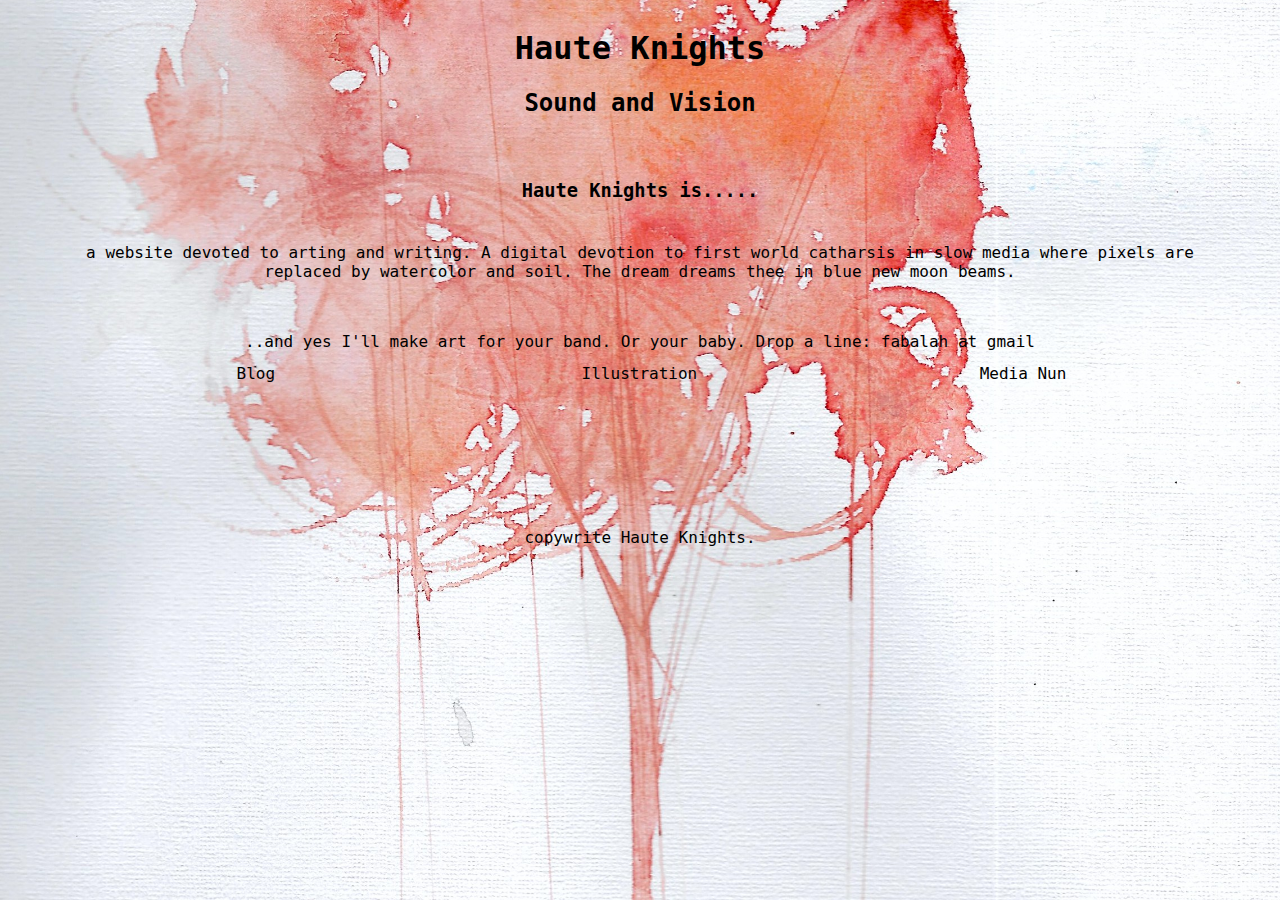
<file: index.html>
<!DOCTYPE html>
    <head>
        <title>Haute Knights</title>
            <link rel="stylesheet" type="text/css" href="styles/main.css">
            <link rel="stylesheet" type="text/css" href="http://code.ionicframework.com/ionicons/2.0.1/css/ionicons.min.css">
    </head>

    <body>
        <div id="header_logo">
            <h1>Haute Knights</h1>
            <h2>Sound and Vision</h2>
        </div>
        <section>
            <div id="feature">
                <div id="feature_title">
                  <h3>Haute Knights is.....</h3>
                </div>
                <p>a website devoted to arting and writing.
                A digital devotion to first world catharsis in slow media where
                pixels are replaced by watercolor and soil. The dream dreams thee
                in blue new moon beams.
                </p>
                <br>
                <p>..and yes I'll make art for your band. Or your baby. Drop a line: fabalah at gmail</p>
            </div>
            <div class="news column1">
                <p>Blog</p>
                <a href="blog/blog_index.html"><span class="ion-heart"></span></a>
            </div>
            <div class="news column2">
                <p>Illustration</p>
                <a href="illustration.html"><span class="ion-heart"></span></a>
            </div>
            <div class="news column3">
                <p>Media Nun</p>
                <a href="musics.html"><span class="ion-heart"></span></a>
            </div>
        </section>

      <div id ="footer">copywrite Haute Knights.</div>
    </body>
</html>
</file>
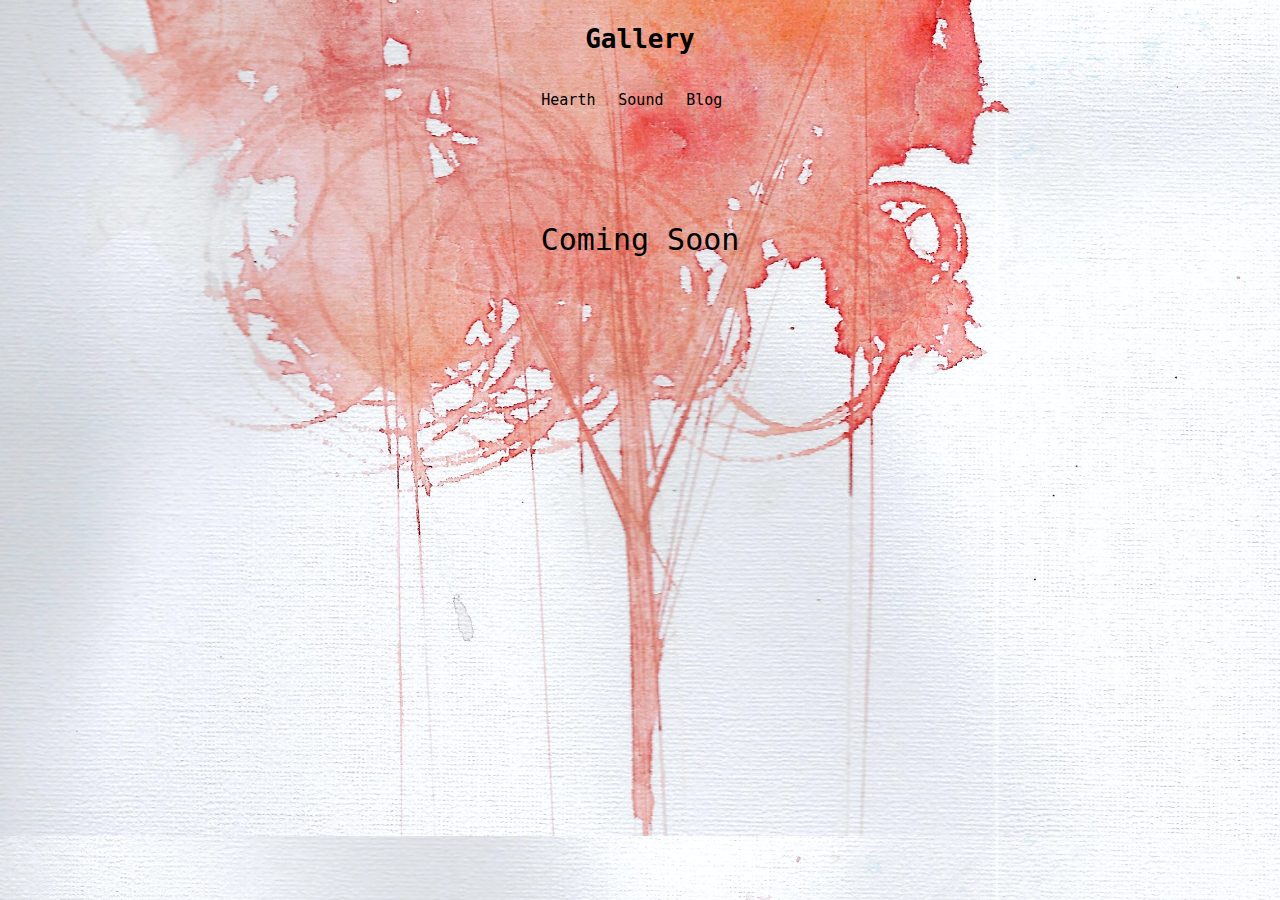
<file: 2019_illustrations.html>
<!DOCTYPE html>
    <head>
        <title>Gallery</title>
            <link rel="stylesheet" type="text/css" href="styles/illustration.css">
            <link rel="stylesheet" type+"text/css" href="styles/lightbox.css">
            <link rel="stylesheet" type="text/css" href="http://code.ionicframework.com/ionicons/2.0.1/css/ionicons.min.css">
    </head>
    <body>
        <div id="header_logo">
            <h1>Gallery</h1>
            <h2></h2>
                <div id="nav">
                    <ul>
                        <li><a href="index.html">Hearth</a></li>
                        <li><a href="musics.html">Sound</a></li>
                        <li><a href="blog/blog_index.html">Blog</a>

                    </ul>
                </div>
        </div>
        <section>
            <p>Coming Soon</p>
        </section>
          <script src="http://code.jquery.com/jquery-1.9.1.min.js"></script>
          <script src="scripts/lightbox.js"></script>
          <script type="text/javascript" src="scripts/illustration.js"></script>
    </body>
</html>
</file>
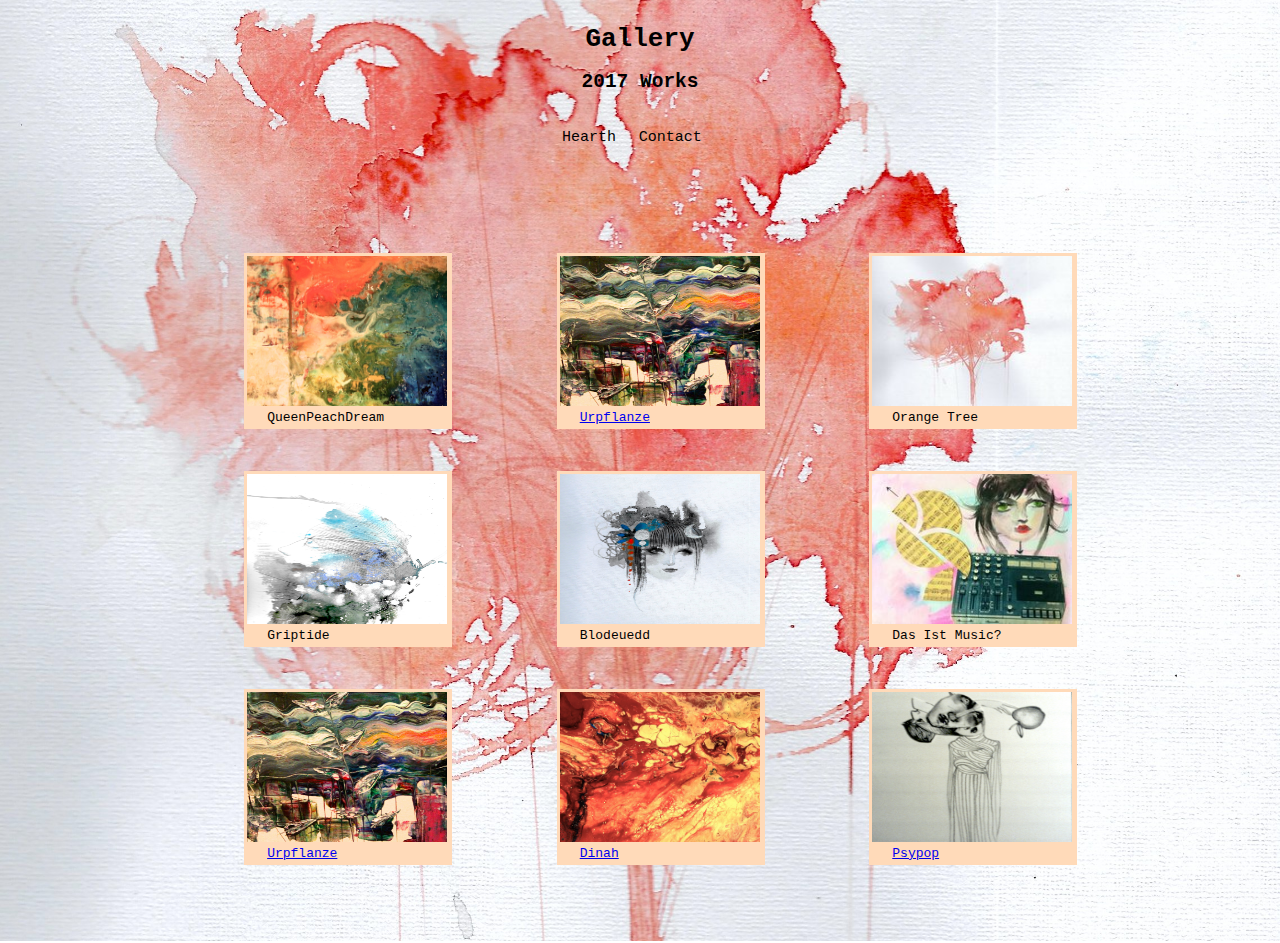
<file: archived_illustrations_18.html>
<!DOCTYPE html>
    <head>
        <title>Gallery</title>
            <link rel="stylesheet" type="text/css" href="styles/illustration.css">
            <link rel="stylesheet" type+"text/css" href="styles/lightbox.css">
            <link rel="stylesheet" type="text/css" href="http://code.ionicframework.com/ionicons/2.0.1/css/ionicons.min.css">
    </head>
    <body>
        <div id="header_logo">
            <h1>Gallery</h1>
            <h2>2017 Works</h2>
                <div id="nav">
                    <ul>
                        <li><a href="index.html">Hearth</a></li>
                        <li><a href="contact.html">Contact</a></li>
                    </ul>
                </div>
        </div>
        <section>
            <div class="entry">
                <figure>
                    <a href="../assets/queenpeachdream.jpg" data-lightbox="queenpeachdream.jpg"
                    data-title="QueenPeachDream 2013 (acrylic)"><img src="./assets/queenpeachdream.jpg"></a>
                    <figcaption>QueenPeachDream</figcaption>
                </figure>
            </div>
            <div class="entry">
                <figure>
                    <a href="../assets/urpflanze.jpg" data-lightbox="urpflanze.jpg"
                    data-title="Urpflanze 2013 (oil)">
                    <img src="assets/urpflanze.jpg"/>
                    <figcaption>Urpflanze</figcaption>
                </figure>
            </div>
            <div class="entry">
                <figure>
                    <a href="../assets/Scan.jpeg" data-lightbox="Orange Tree 2017 (watercolor)" data-title="Orange Tree"><img src="./assets/small_tree.jpg"></a>
                    <figcaption>Orange Tree</figcaption>
                </figure>
            </div>
            <div class="entry">
                <figure>
                    <a href="../assets/anemone.jpeg" data-lightbox="rsz_1anemone.jpg" data-title="Griptide 2017 (watercolor)"><img src="./assets/anemone.jpeg"></a>
                    <figcaption>Griptide</figcaption>
                </figure>
            </div>
            <div class="entry">
                <figure>
                    <a href="../assets/blodeuedd.jpg" data-lightbox="rsz_scan_1.jpg" data-title="Blodeuedd 2017 (watercolor)"><img src="./assets/blodeuedd.jpg"></a>
                    <figcaption>Blodeuedd</figcaption>
                </figure>
            </div>
            <div class="entry">
                <figure>
                    <a href="../assets/das_ist_music.jpg" data-lightbox="rsz_das_ist_music.jpg" data-title="Das Ist Music? 2017 (acrylic)"><img src="./assets/rsz_das_ist_music.jpg"></a>
                    <figcaption>Das Ist Music?</figcaption>
                </figure>
            </div>
            <div class="entry">
                <figure>
                    <a href="../assets/urpflanze.jpg" data-lightbox="urpflanze.jpg"
                    data-title="Urpflanze 2013 (oil)">
                    <img src="assets/urpflanze.jpg"/>
                    <figcaption>Urpflanze</figcaption>
                </figure>
            </div>
            <div class="entry">
                <figure>
                    <a href="../assets/dinah.jpg" data-lightbox="dinah.jpg"
                    data-title="Dinah 2017 (acrylic)">
                    <img src="assets/dinah.jpg"/>
                    <figcaption>Dinah</figcaption>
                </figure>
            </div>
            <div class="entry">
                <figure>
                    <a href="../assets/psypop1.jpg" data-lightbox="psypop1.jpg"
                    data-title="Psypop 2018 (graphite)">
                    <img src="assets/psypop1.jpg"/>
                    <figcaption>Psypop</figcaption>
                </figure>
            </div>
        </section>
          <script src="http://code.jquery.com/jquery-1.9.1.min.js"></script>
          <script src="scripts/lightbox.js"></script>
          <script type="text/javascript" src="scripts/illustration.js"></script>
    </body>
</html>
</file>
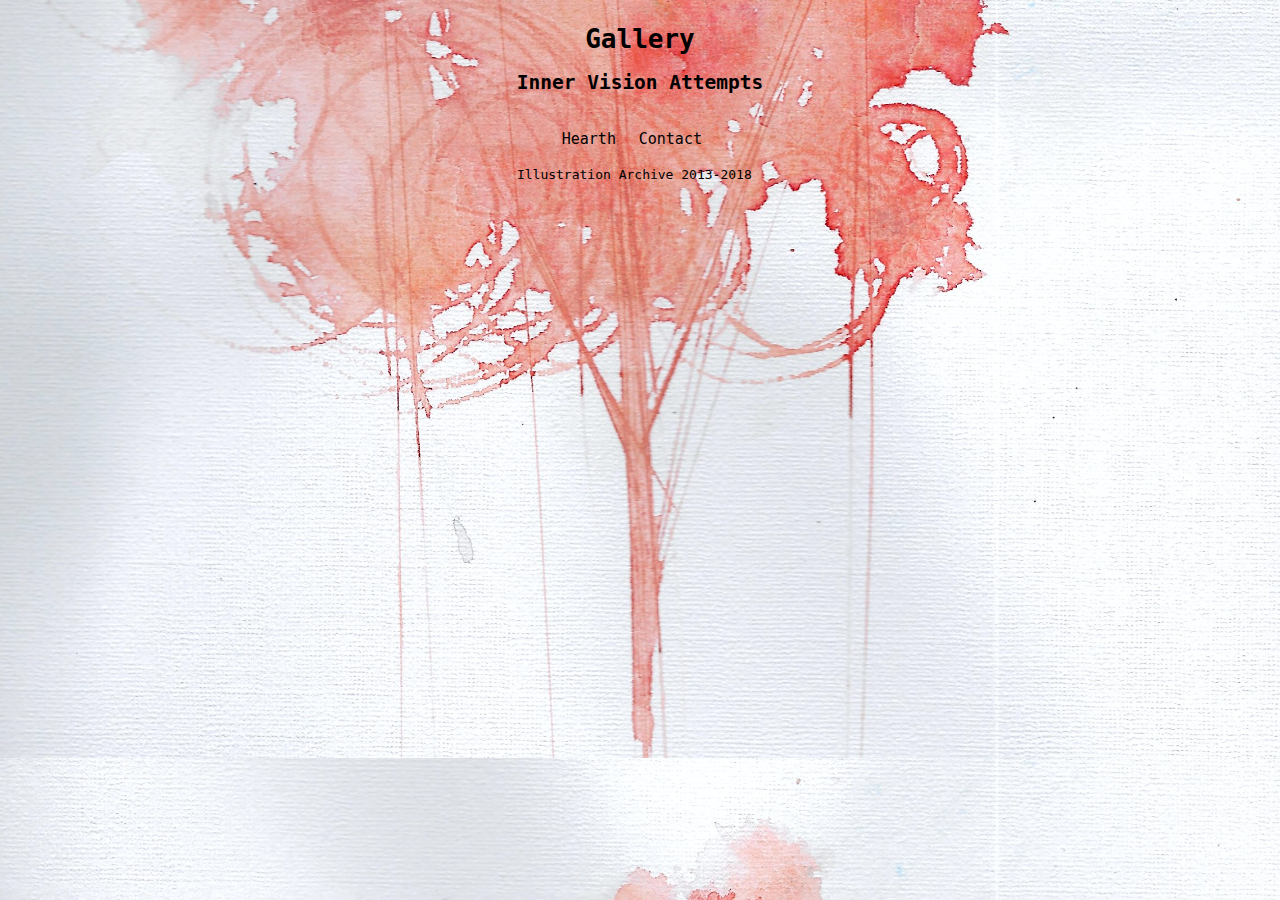
<file: illustration.html>
<!DOCTYPE html>
    <head>
        <title>Gallery</title>
            <link rel="stylesheet" type="text/css" href="styles/illustration.css">
            <link rel="stylesheet" type+"text/css" href="styles/lightbox.css">
            <link rel="stylesheet" type="text/css" href="http://code.ionicframework.com/ionicons/2.0.1/css/ionicons.min.css">
    </head>
    <body>
        <div id="header_logo">
            <h1>Gallery</h1>
            <h2>Inner Vision Attempts</h2>
                <div id="nav">
                    <ul>
                        <li><a href="index.html">Hearth</a></li>
                        <li><a href="contact.html">Contact</a></li>
                    </ul>
                </div>
        <div class = "pixlist">
          <a href="archived_illustrations_18.html">Illustration Archive 2013-2018</a>
          <br>
        </div>

    </body>
</html>
</file>
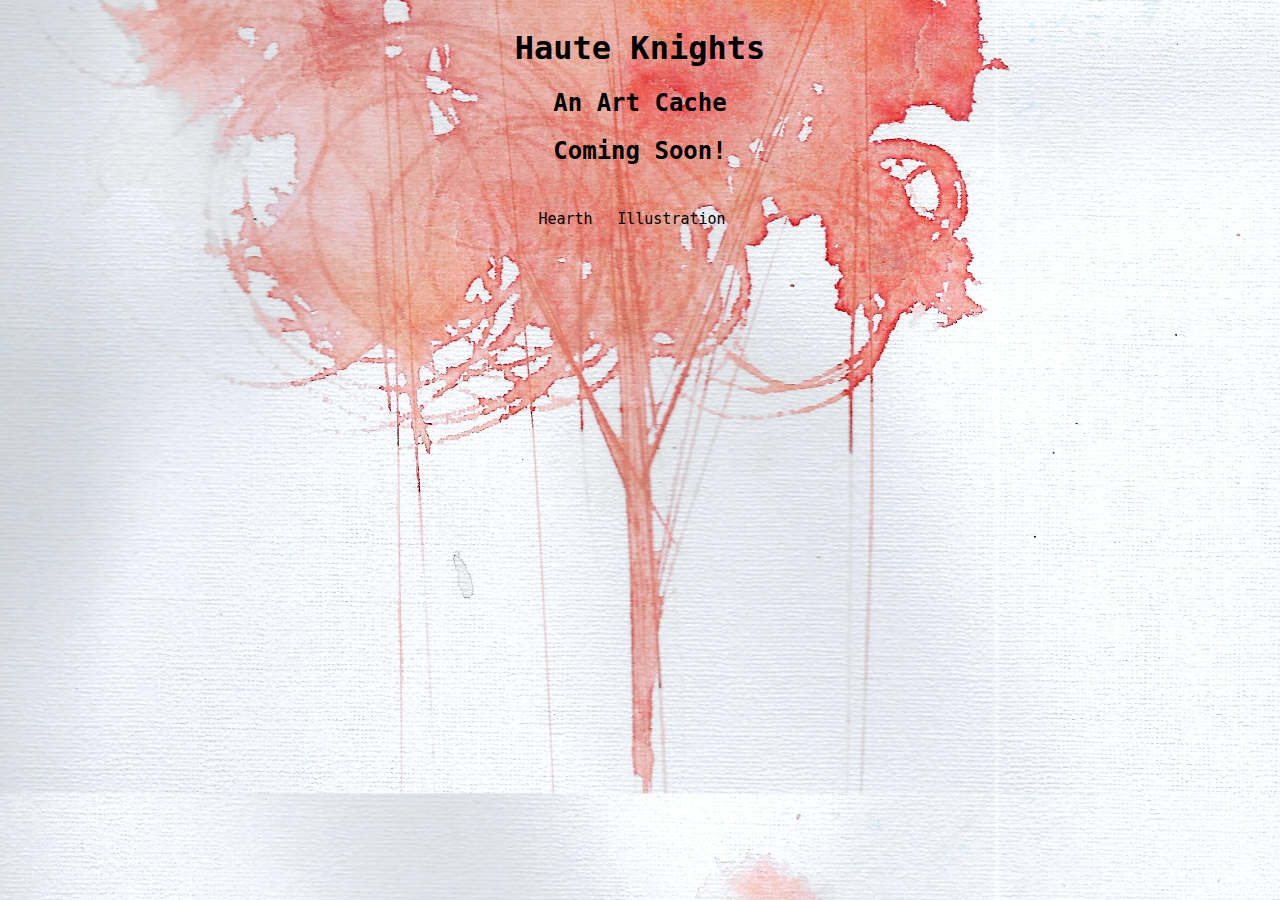
<file: musics.html>
<!DOCTYPE html>
    <head>
      <title>Media Nun</title>
        <link rel="stylesheet" type="text/css" href="styles/form.css">
        <link rel="stylesheet" type="text/css" href="http://code.ionicframework.com/ionicons/2.0.1/css/ionicons.min.css">
    </head>

    <body>
      <div id="header_logo">
      <h1>Haute Knights</h1>
      <h2>An Art Cache</h2>
      <h2>Coming Soon!</h2>
        <div id="nav">
          <ul>
            <li><a href="index.html">Hearth</a></li>
            <li><a href="illustration.html">Illustration</a></li>
          </ul>
        </div>
      </div>
  </body>
</html>
</file>
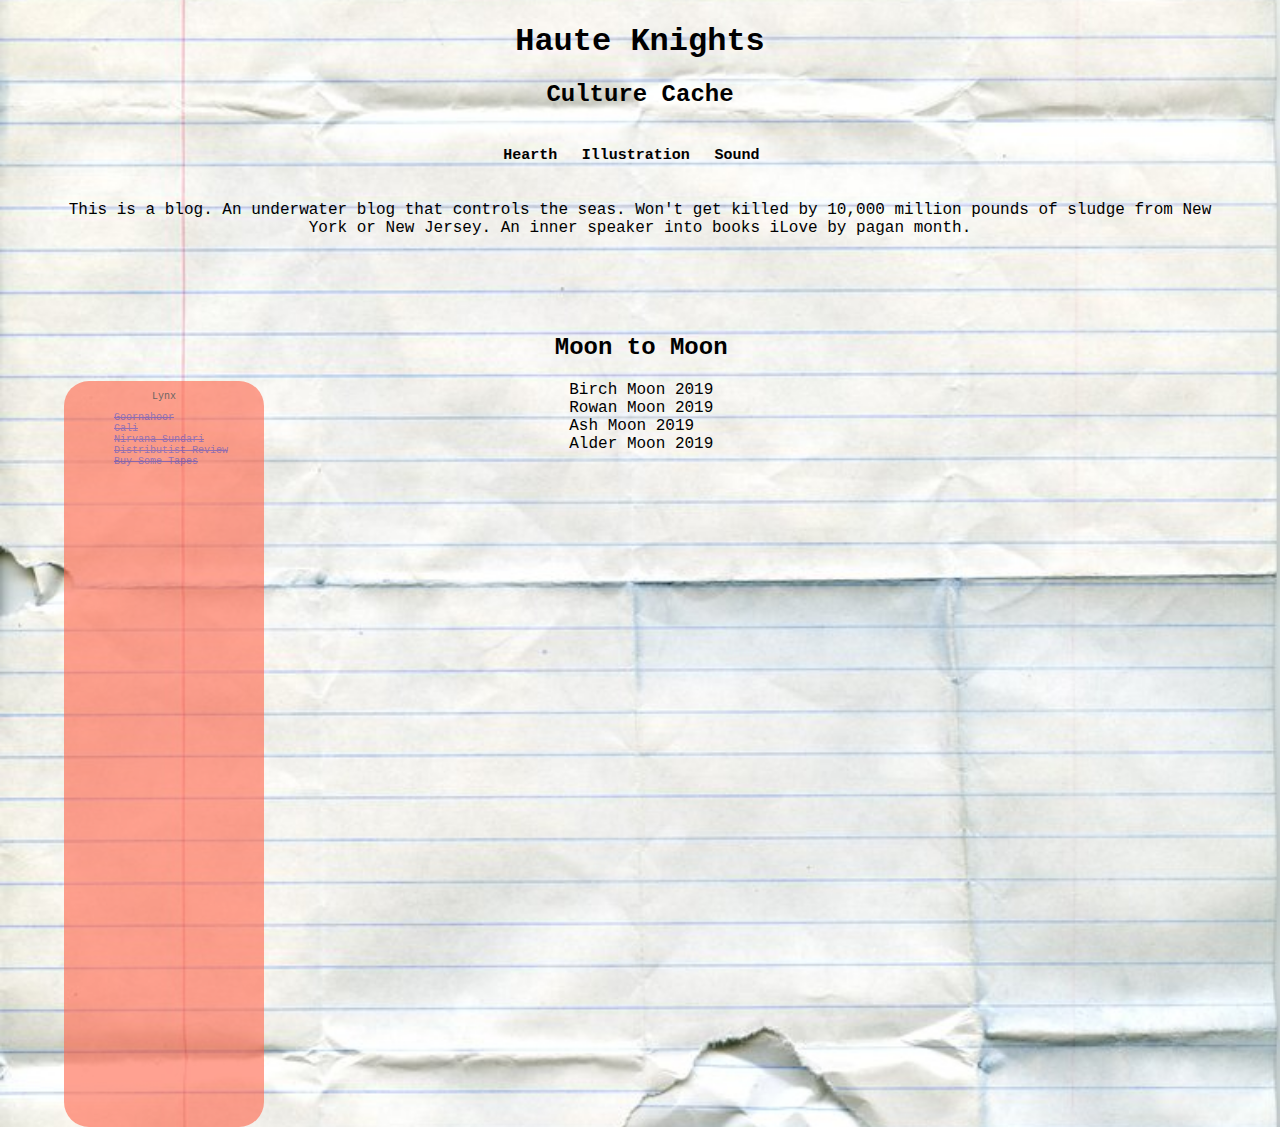
<file: blog/blog_index.html>
<!DOCTYPE html>
    <head>
        <title>Haute Knights</title>
            <link rel="stylesheet" type="text/css" href="../styles/blog_index.css">
            <link rel="stylesheet" type="text/css" href="http://code.ionicframework.com/ionicons/2.0.1/css/ionicons.min.css">
    </head>

    <body>
      <div id="header_logo">
        <h1>Haute Knights</h1>
        <h2>Culture Cache</h2>
          <div id="nav">
            <ul>
              <li><a href="../index.html">Hearth</a></li>
              <li><a href="../illustration.html">Illustration</a></li>
              <li><a href="../musics.html">Sound</a></li>
            </ul>
          </div>
      </div>

      <section>
        <div id="feature">
             <p>This is a blog. An underwater blog that controls the seas.
              Won't get killed by 10,000 million pounds of sludge from New York
              or New Jersey. An inner speaker into books iLove by pagan month.
             </p>
        </div>
      </section>
        <div class = "blog_list">
          <h2>Moon to Moon</h2>
        </div>
        <div class = "sidebar"><p id ="sidetext">Lynx</p>
          <a href class "linksy" = "http://www.gornahoor.net">Goornahoor</a>
          <br>
          <a href class "linksy" = "https://wssf417.tumblr.com">Cali</a>
          <br>
          <a href class "linksy" = "http://www.kamakotimandali.com/blog/index.php">Nirvana Sundari</a>
          <br>
          <a href class "linksy" ="http://distributistreview.com/">Distributist Review</a>
          <br>
          <a href class "linksy" ="https://postpoprecords.bandcamp.com/">Buy Some Tapes</a>
        </div>

        <div class = "moon_list">
          <a href="./blog_entries/birch_19.html">Birch Moon 2019</a><br>
          <a href="./blog_entries/rowan_19.html">Rowan Moon 2019</a><br>
          <a href="./blog_entries/ash_19.html">Ash Moon 2019</a><br>
          <a href="./blog_entries/alder_19.html">Alder Moon 2019</a> <br>
        </div>
        <!--<a href="./blog_entries/willow_19.html">Willow Moon 2019</a> <br>
          <a href="./blog_entries/hawthorn_19.html">Hawthorn Moon 2019</a> <br>
          <a href="./blog_entries/oak_19.html">Oak Moon 2019</a> <br>
          <a href="./blog_entries/holly_19.html">Holly Moon 2019</a> <br>
          <a href="./blog_entries/hazel_19.html">Hazel Moon 2019</a> <br>
          <a href="./blog_entries/vine_19.html">Vine Moon 2019</a> <br>
          <a href="./blog_entries/ivy_19.html">Ivy Moon 2019</a> <br>
          <a href="./blog_entries/reed_19.html">Reed Moon 2019</a> <br>
          <a href="./blog_entries/elder_19.html">Elder Moon 2019</a> <br>
        </div>
        <br>
        <br>
        <br>

        <div class="pagination">
          <a href="#">&laquo;</a>
          <a href="#">1</a>
          <a class="active" href="blog_entries/blog_paginate.html">2</a>
          <a href="#">3</a>
          <a href="#">4</a>
          <a href="#">5</a>
          <a href="#">6</a>
          <a href="#">&raquo;</a>
        </div>-->
    </body>
</html>
</file>
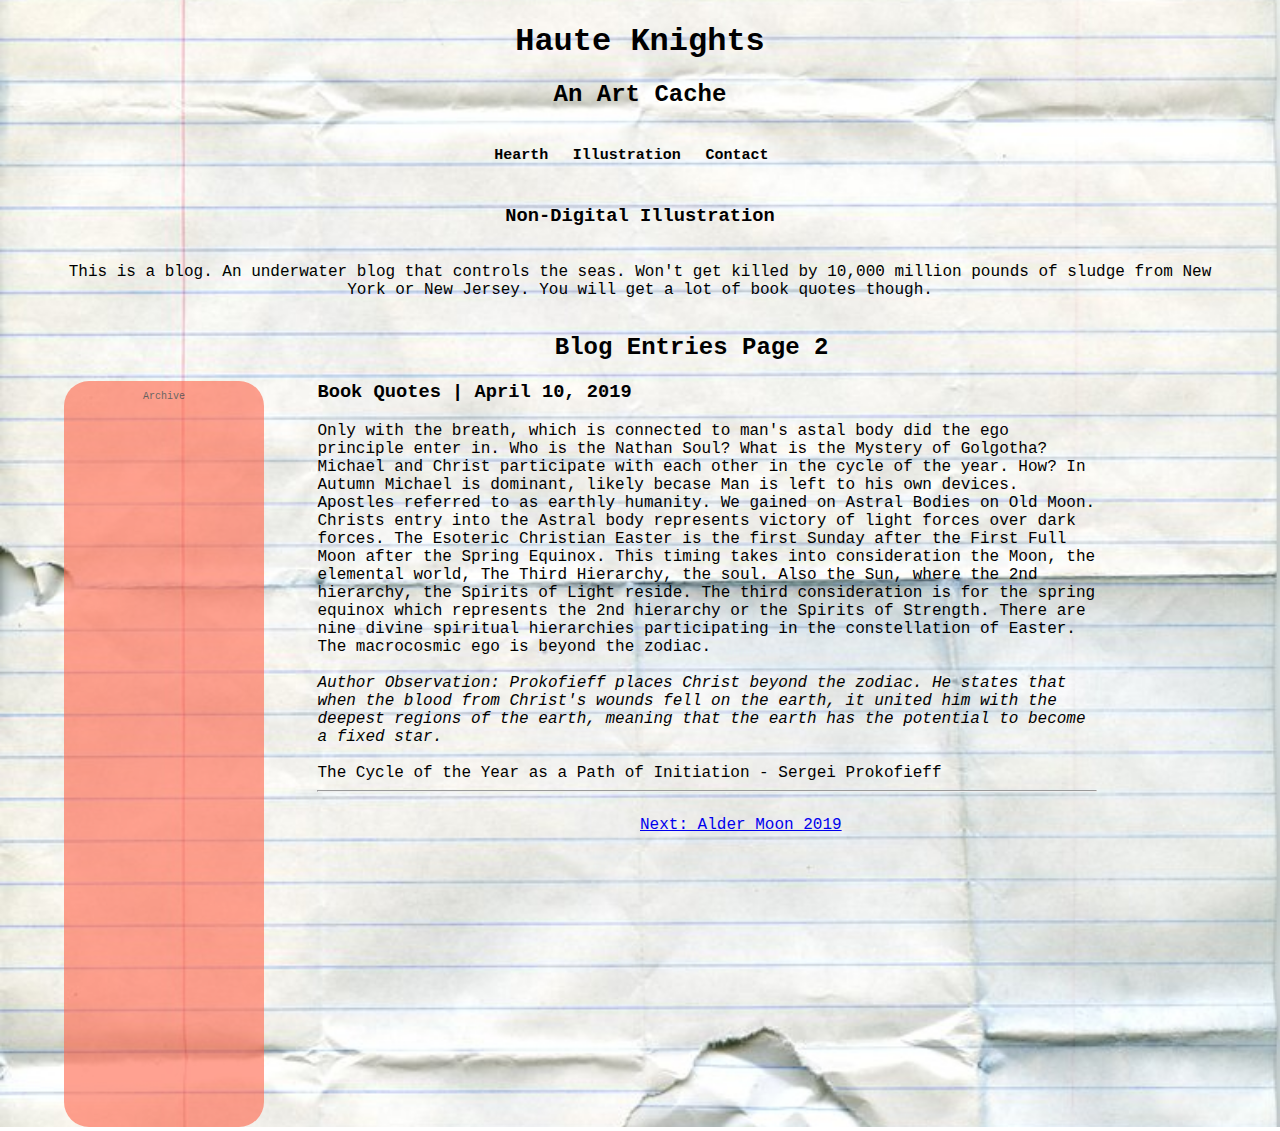
<file: blog/blog_entries/alder_19.html>
<!DOCTYPE html>
    <head>
        <title>Haute Knights</title>
            <link rel="stylesheet" type="text/css" href="../../styles/blog_index.css">
            <link rel="stylesheet" type="text/css" href="http://code.ionicframework.com/ionicons/2.0.1/css/ionicons.min.css">
    </head>

    <body>
      <div id="header_logo">
        <h1>Haute Knights</h1>
        <h2>An Art Cache</h2>
          <div id="nav">
            <ul>
              <li><a href="../../index.html">Hearth</a></li>
              <li><a href="../../illustration.html">Illustration</a></li>
              <li><a href="../../contact.html">Contact</a></li>
            </ul>
          </div>
      </div>

      <section>
        <div id="feature">
        <div id="feature_title">
          <h3>Non-Digital Illustration</h3>
            </div>
              <p> This is a blog. An underwater blog that controls the seas.
              Won't get killed by 10,000 million pounds of sludge from New York
              or New Jersey. You will get a lot of book quotes though.
              </p>
        </div>
      </section>

        <div class = "blog_list">
          <h2>Blog Entries Page 2</h2>
        </div>

        <div class = "sidebar"><p id ="sidetext">Archive</p></div>

        <div class = "entries">

          <h3>Book Quotes | April 10, 2019</h3>
            <article>
              Only with the breath, which is connected to man&#39s astal body
              did the ego principle enter in. Who is the Nathan Soul? What
              is the Mystery of Golgotha? Michael and Christ participate with
              each other in the cycle of the year. How? In Autumn Michael is
              dominant, likely becase Man is left to his own devices. Apostles
              referred to as earthly humanity. We gained on Astral Bodies on Old Moon.
              Christs entry into the Astral body represents victory of light forces
              over dark forces. The Esoteric Christian Easter is the first Sunday
              after the First Full Moon after the Spring Equinox. This timing takes
              into consideration the Moon, the elemental world, The Third Hierarchy, the soul.
              Also the Sun, where the 2nd hierarchy, the Spirits of Light reside.
              The third consideration is for the spring equinox which represents the
              2nd hierarchy or the Spirits of Strength. There are nine divine spiritual
              hierarchies participating in the constellation of Easter. The macrocosmic
              ego is beyond the zodiac.
              <br><br>
              <i>Author Observation: Prokofieff places Christ beyond the zodiac.
              He states that when the blood from Christ&#39s wounds fell on the earth,
              it united him with the deepest regions of the earth, meaning that the
              earth has the potential to become a fixed star.</i>
              <br><br>
              The Cycle of the Year as a Path of Initiation  - Sergei Prokofieff
            </article>
           <hr>
        </div>

        <div id ="footer-index">
          <a href="alder_19.html">Next: Alder Moon 2019</a>
        </div>
    </body>
</html>
</file>
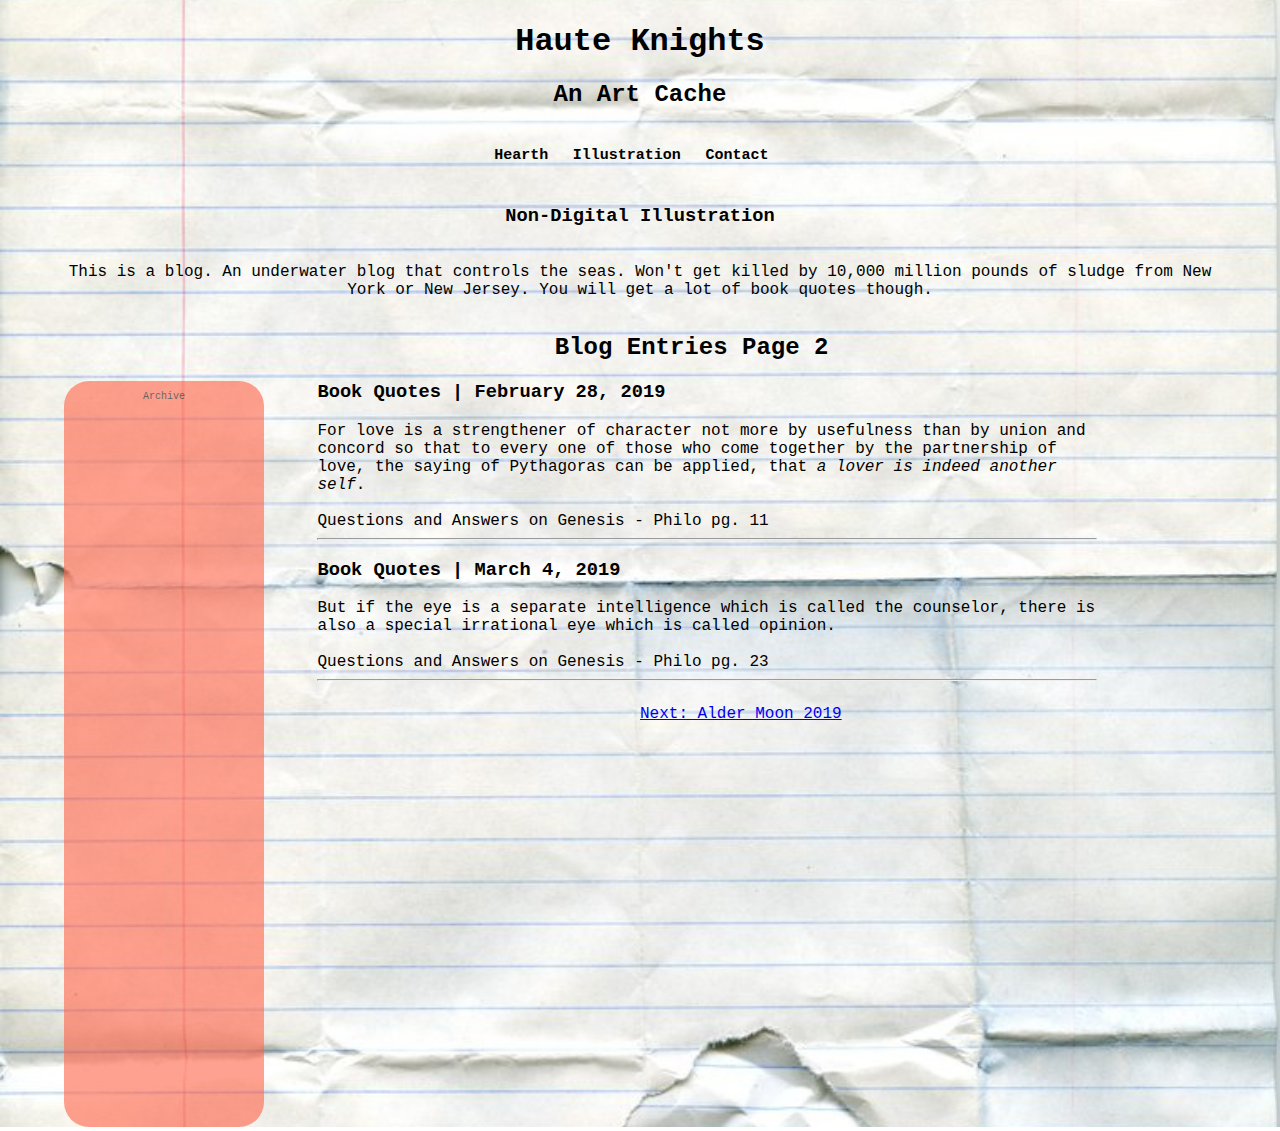
<file: blog/blog_entries/ash_19.html>
<!DOCTYPE html>
    <head>
        <title>Haute Knights</title>
            <link rel="stylesheet" type="text/css" href="../../styles/blog_index.css">
            <link rel="stylesheet" type="text/css" href="http://code.ionicframework.com/ionicons/2.0.1/css/ionicons.min.css">
    </head>

    <body>
      <div id="header_logo">
        <h1>Haute Knights</h1>
        <h2>An Art Cache</h2>
          <div id="nav">
            <ul>
              <li><a href="../../index.html">Hearth</a></li>
              <li><a href="../../illustration.html">Illustration</a></li>
              <li><a href="../../contact.html">Contact</a></li>
            </ul>
          </div>
      </div>

      <section>
        <div id="feature">
        <div id="feature_title">
          <h3>Non-Digital Illustration</h3>
            </div>
              <p> This is a blog. An underwater blog that controls the seas.
              Won't get killed by 10,000 million pounds of sludge from New York
              or New Jersey. You will get a lot of book quotes though.
              </p>
        </div>
      </section>

        <div class = "blog_list">
          <h2>Blog Entries Page 2</h2>
        </div>

        <div class = "sidebar"><p id ="sidetext">Archive</p></div>

        <div class = "entries">

          <h3>Book Quotes | February 28, 2019</h3>
            <article>
            For love is a strengthener of character not more by usefulness
            than by union and concord so that to every one of those who come together
            by the partnership of love, the saying of Pythagoras can be applied, that
            <i>a lover is indeed another self</i>.
            <br><br>
            Questions and Answers on Genesis  - Philo pg. 11
            </article>
           <hr>

            <h3>Book Quotes | March 4, 2019</h3>
            <article>
            But if the eye is a separate intelligence which is called the counselor,
            there is also a special irrational eye which is called opinion.
            <br><br>
            Questions and Answers on Genesis  - Philo pg. 23
            </article>
            <hr>


        </div>

        <div id ="footer-index">
          <a href="alder_19.html">Next: Alder Moon 2019</a>
        </div>
    </body>
</html>
</file>
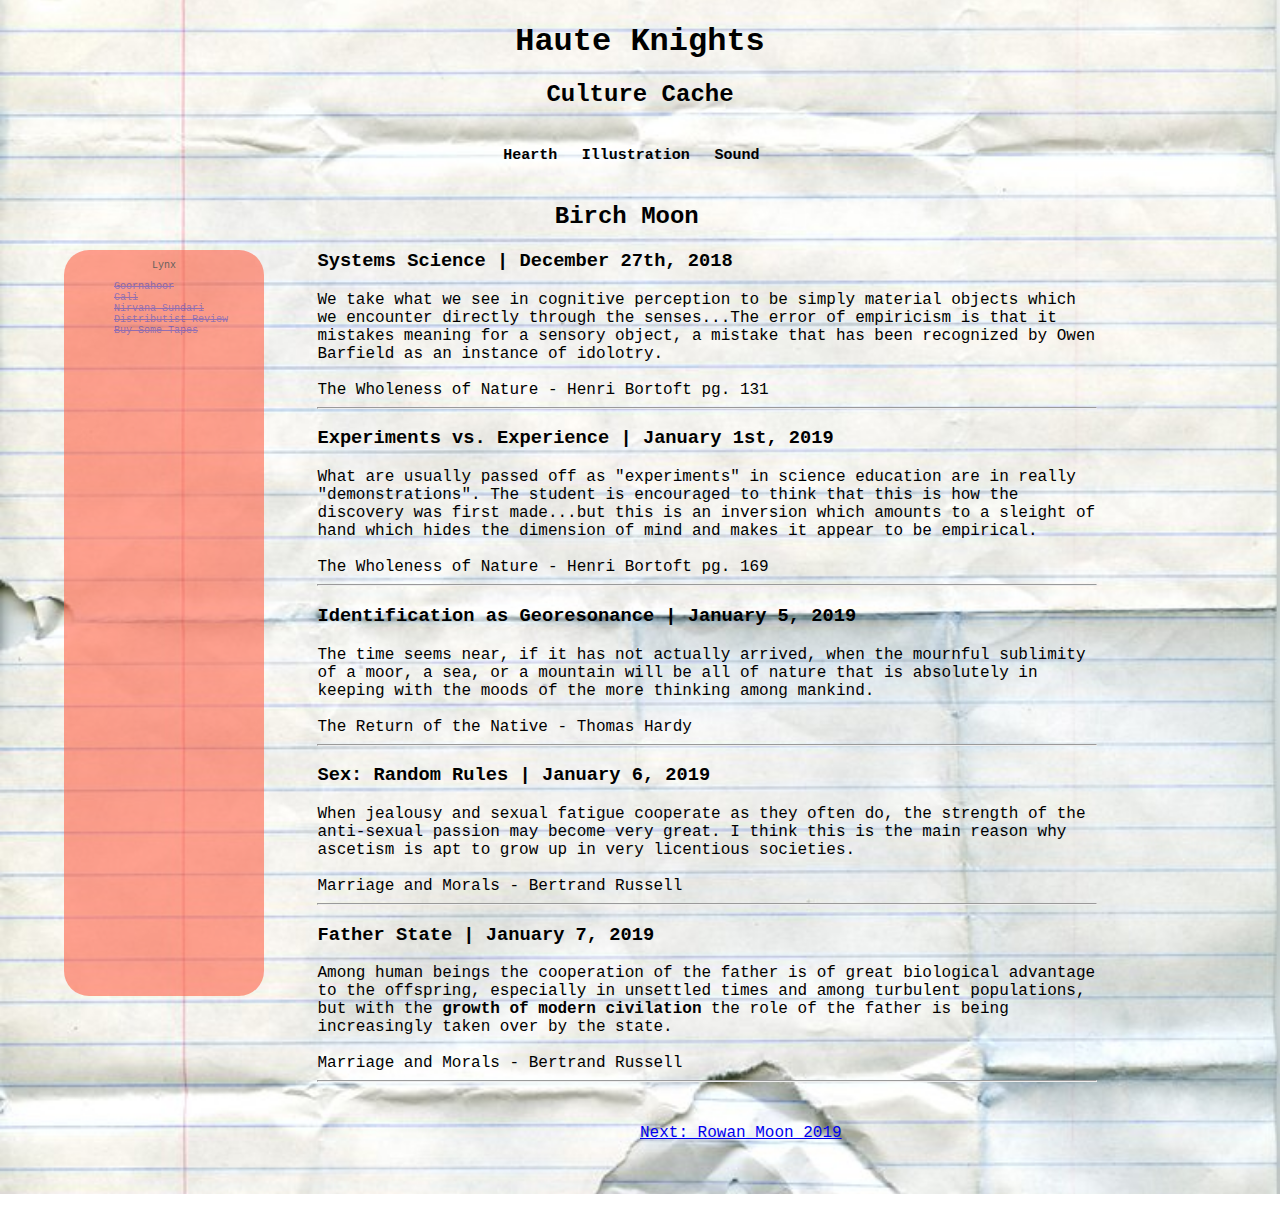
<file: blog/blog_entries/birch_19.html>
<!DOCTYPE html>
    <head>
        <title>Haute Knights</title>
              <link rel="stylesheet" type="text/css" href="../../styles/blog_index.css">
              <link rel="stylesheet" type="text/css" href="http://code.ionicframework.com/ionicons/2.0.1/css/ionicons.min.css">
    </head>

    <body>
      <div id="header_logo">
        <h1>Haute Knights</h1>
        <h2>Culture Cache</h2>
          <div id="nav">
            <ul>
              <li><a href="../../index.html">Hearth</a></li>
              <li><a href="../../illustration.html">Illustration</a></li>
              <li><a href="../../musics.html">Sound</a></li>
            </ul>
          </div>
      </div>
        <div class = "blog_list">
          <h2>Birch Moon</h2>
        </div>
      <div class = "sidebar"><p id ="sidetext">Lynx</p>
          <a href class "linksy" = "http://www.gornahoor.net">Goornahoor</a>
          <br>
          <a href class "linksy" = "https://wssf417.tumblr.com">Cali</a>
          <br>
          <a href class "linksy" = "http://www.kamakotimandali.com/blog/index.php">Nirvana Sundari</a>
          <br>
          <a href class "linksy" ="http://distributistreview.com/">Distributist Review</a>
          <br>
          <a href class "linksy" ="https://postpoprecords.bandcamp.com/">Buy Some Tapes</a>
      </div>


        <div class = "entries">
          <h3>Systems Science | December 27th, 2018</h3>
            <article>
              We take what we see in cognitive perception to be simply
              material objects which we encounter directly through the
              senses...The error of empiricism is that it mistakes meaning
              for a sensory object, a mistake that has been recognized by
              Owen Barfield as an instance of idolotry. <br><br>
              The Wholeness of Nature - Henri Bortoft pg. 131
            </article>
            <hr>

           <h3>Experiments vs. Experience | January 1st, 2019</h3>
            <article>
              What are usually passed off as "experiments" in science
              education are in really "demonstrations". The student is
              encouraged to think that this is how the discovery was first
              made...but this is an inversion which amounts to a sleight of
              hand which hides the dimension of mind and makes it appear
              to be empirical.<br> <br>
              The Wholeness of Nature - Henri Bortoft pg. 169
             </article>
            <hr>

            <h3>Identification as Georesonance | January 5, 2019</h3>
             <article>
               The time seems near, if it has not actually arrived, when
               the mournful sublimity of a moor, a sea, or a mountain will
               be all of nature that is absolutely in keeping with the moods
               of the more thinking among mankind.
               <br> <br>
               The Return of the Native - Thomas Hardy
            </article>
            <hr>

            <h3>Sex: Random Rules | January 6, 2019</h3>
             <article>
               When jealousy and sexual fatigue cooperate as they
               often do, the strength of the anti-sexual passion may
               become very great. I think this is the main reason
               why ascetism is apt to grow up in very licentious
               societies.
               <br> <br>
               Marriage and Morals - Bertrand Russell
            </article>
            <hr>

            <h3>Father State | January 7, 2019</h3>
             <article>
                Among human beings the cooperation of the father
                is of great biological advantage to the offspring,
                especially in unsettled times and among turbulent
                populations, but with the <b>growth of modern civilation</b>
                the role of the father is being increasingly taken over
                by the state.
                <br> <br>
                Marriage and Morals - Bertrand Russell
             </article>
             <hr>
             <br>
             <!--<div class="pagination">
             <a href="#">&laquo;</a>
             <a href="#">1</a>
             <a class="active" href="blog_paginate">2</a>
             <a href="#">3</a>
             <a href="#">4</a>
             <a href="#">5</a>
             <a href="#">6</a>
             <a href="#">&raquo;</a>
           </div>-->
      </div>
      <div id ="footer-index">
        <a href="rowan_19.html">Next: Rowan Moon 2019</a>
      </div>
      <br><br>
    </body>
</html>
</file>
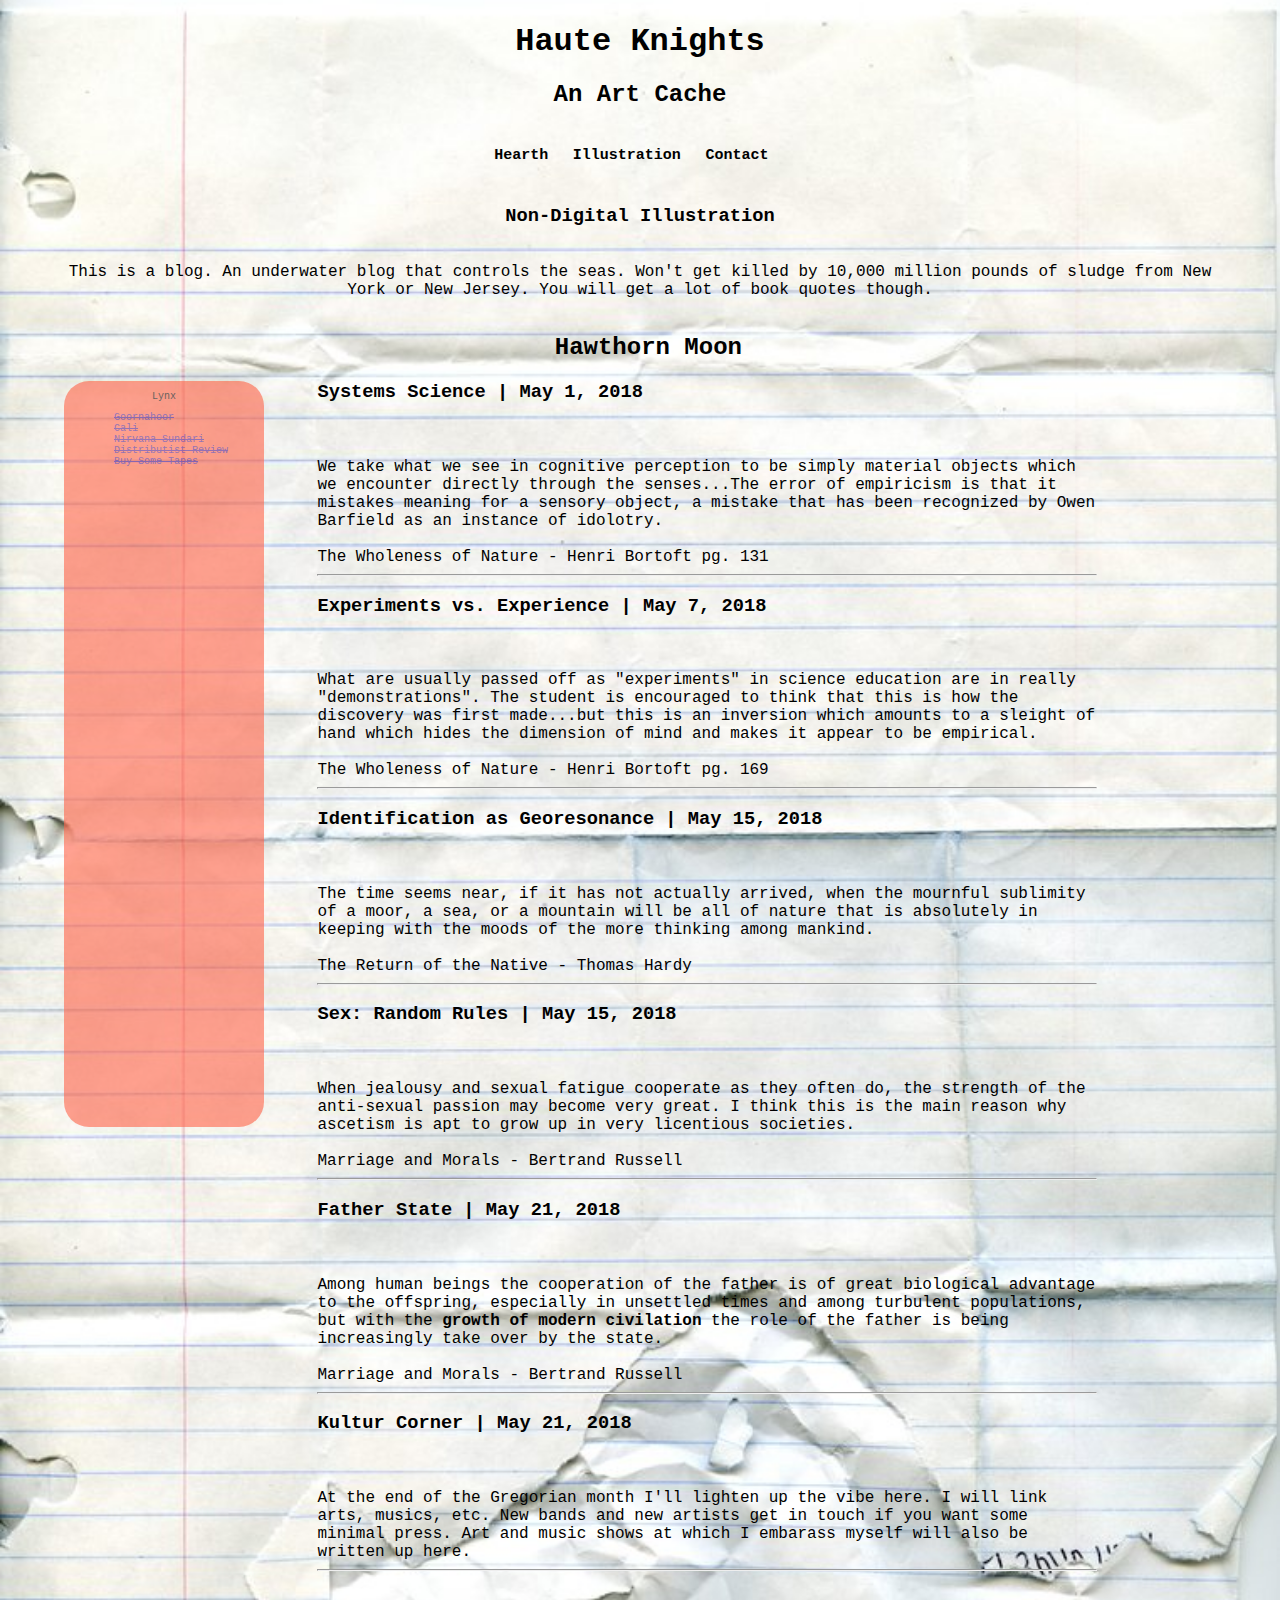
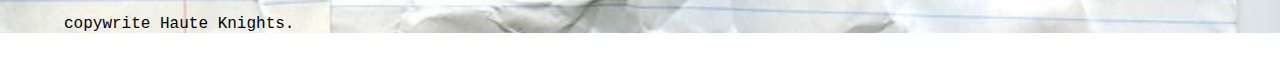
<file: blog/blog_entries/hawthorn_18.html>
<!DOCTYPE html>
    <head>
        <title>Haute Knights</title>
              <link rel="stylesheet" type="text/css" href="../../styles/blog_index.css">
              <link rel="stylesheet" type="text/css" href="http://code.ionicframework.com/ionicons/2.0.1/css/ionicons.min.css">
    </head>

    <body>
      <div id="header_logo">
        <h1>Haute Knights</h1>
        <h2>An Art Cache</h2>
          <div id="nav">
            <ul>
              <li><a href="../../index.html">Hearth</a></li>
              <li><a href="../../illustration.html">Illustration</a></li>
              <li><a href="../../contact.html">Contact</a></li>
            </ul>
          </div>
      </div>

      <section>
        <div id="feature">
        <div id="feature_title">
          <h3>Non-Digital Illustration</h3>
            </div>
              <p> This is a blog. An underwater blog that controls the seas.
              Won't get killed by 10,000 million pounds of sludge from New York
              or New Jersey. You will get a lot of book quotes though.
              </p>
        </div>
      </section>

        <div class = "blog_list">
          <h2>Hawthorn Moon</h2>
        </div>

        <div class = "sidebar"><p id ="sidetext">Lynx</p>
          <a href class "linksy" = "http://www.gornahoor.net">Goornahoor</a>
          <br>
          <a href class "linksy" = "https://wssf417.tumblr.com">Cali</a>
          <br>
          <a href class "linksy" = "http://www.kamakotimandali.com/blog/index.php">Nirvana Sundari</a>
          <br>
          <a href class "linksy" ="http://distributistreview.com/">Distributist Review</a>
          <br>
          <a href class "linksy" ="https://postpoprecords.bandcamp.com/">Buy Some Tapes</a>
        </div>


        <div class = "entries">
          <h3>Systems Science | May 1, 2018</h3>
            <br><br>
            <article>
              We take what we see in cognitive perception to be simply
              material objects which we encounter directly through the
              senses...The error of empiricism is that it mistakes meaning
              for a sensory object, a mistake that has been recognized by
              Owen Barfield as an instance of idolotry. <br><br>
              The Wholeness of Nature - Henri Bortoft pg. 131
            </article>
           <hr>

           <h3>Experiments vs. Experience | May 7, 2018</h3>
            <br><br>
            <article>
              What are usually passed off as "experiments" in science
              education are in really "demonstrations". The student is
              encouraged to think that this is how the discovery was first
              made...but this is an inversion which amounts to a sleight of
              hand which hides the dimension of mind and makes it appear
              to be empirical.<br> <br>
              The Wholeness of Nature - Henri Bortoft pg. 169
             </article>
            <hr>

            <h3>Identification as Georesonance | May 15, 2018</h3>
             <br><br>
             <article>
               The time seems near, if it has not actually arrived, when
               the mournful sublimity of a moor, a sea, or a mountain will
               be all of nature that is absolutely in keeping with the moods
               of the more thinking among mankind.
               <br> <br>
               The Return of the Native - Thomas Hardy
            </article>
            <hr>

            <h3>Sex: Random Rules | May 15, 2018</h3>
             <br><br>
             <article>
               When jealousy and sexual fatigue cooperate as they
               often do, the strength of the anti-sexual passion may
               become very great. I think this is the main reason
               why ascetism is apt to grow up in very licentious
               societies.
               <br> <br>
               Marriage and Morals - Bertrand Russell
            </article>
            <hr>

            <h3>Father State | May 21, 2018</h3>
             <br><br>
             <article>
                Among human beings the cooperation of the father
                is of great biological advantage to the offspring,
                especially in unsettled times and among turbulent
                populations, but with the <b>growth of modern civilation</b>
                the role of the father is being increasingly take over
                by the state.
                <br> <br>
                Marriage and Morals - Bertrand Russell
             </article>
             <hr>

             <h3>Kultur Corner | May 21, 2018</h3>
              <br><br>
              <article>
                At the end of the Gregorian month I'll lighten
                up the vibe here. I will link arts, musics, etc.
                New bands and new artists get in touch if you want
                some minimal press. Art and music shows at which
                I embarass myself will also be written up here.
              </article>
              <hr>
            <br>
            <br>

           <!--<div class="pagination">
             <a href="#">&laquo;</a>
             <a href="#">1</a>
             <a class="active" href="blog_paginate">2</a>
             <a href="#">3</a>
             <a href="#">4</a>
             <a href="#">5</a>
             <a href="#">6</a>
             <a href="#">&raquo;</a>
           </div>-->

        </div>

        <div id ="footer">copywrite Haute Knights.</div>
    </body>
</html>
</file>
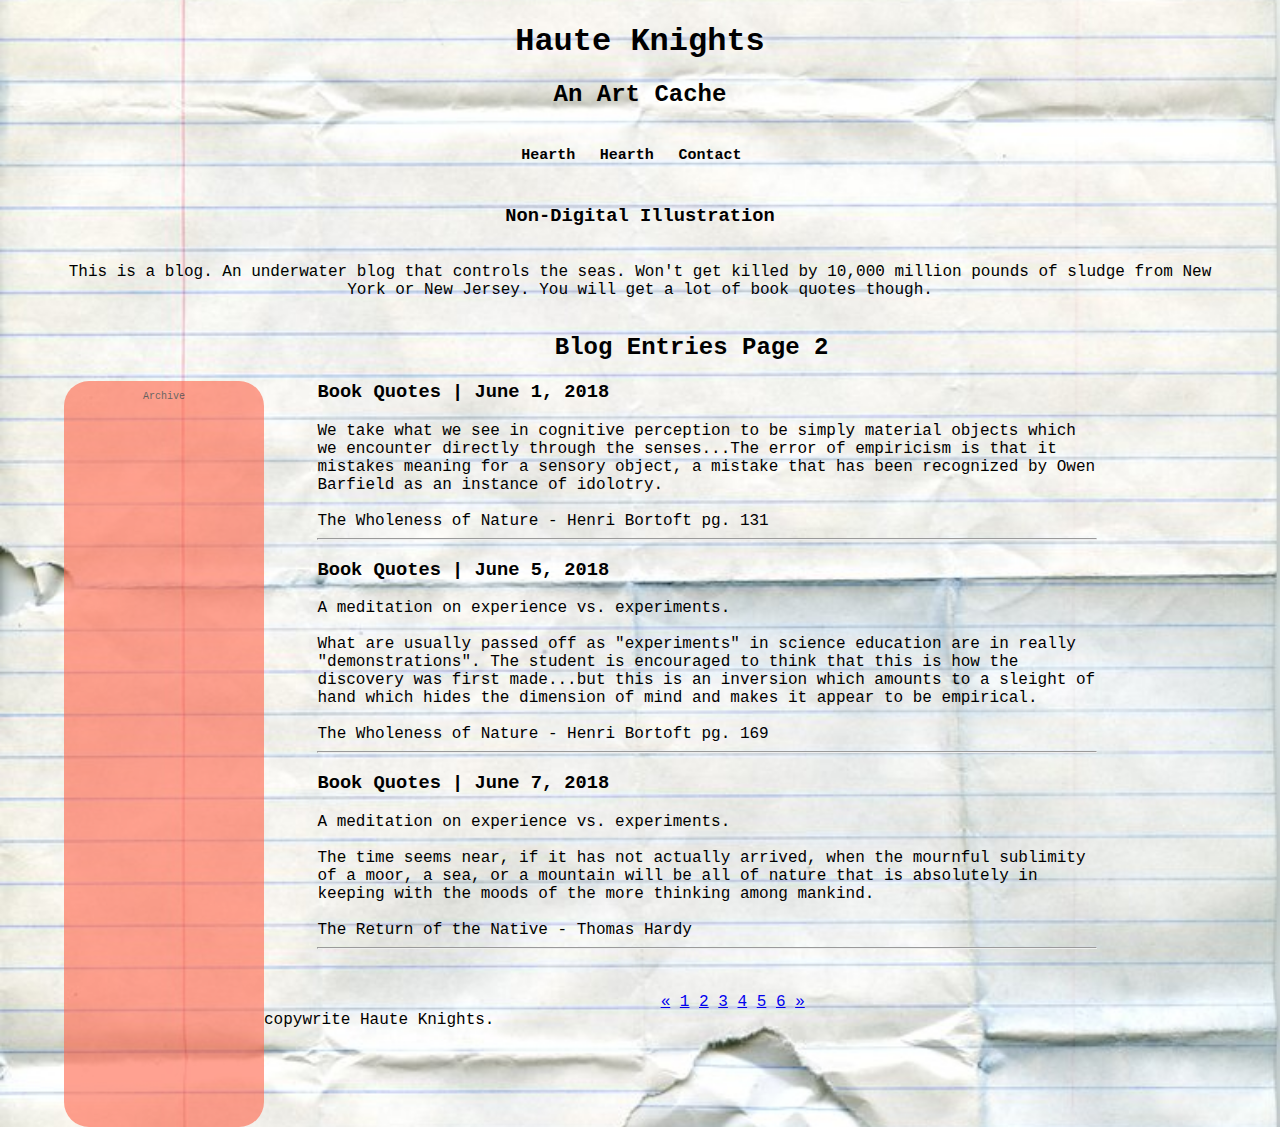
<file: blog/blog_entries/holly_18.html>
<!DOCTYPE html>
    <head>
        <title>Haute Knights</title>
              <link rel="stylesheet" type="text/css" href="../../styles/blog_index.css">
            <link rel="stylesheet" type="text/css" href="http://code.ionicframework.com/ionicons/2.0.1/css/ionicons.min.css">
    </head>

    <body>
      <div id="header_logo">
        <h1>Haute Knights</h1>
        <h2>An Art Cache</h2>
          <div id="nav">
            <ul>
              <li><a href="../../index.html">Hearth</a></li>
              <li><a href="../../illustration.html">Hearth</a></li>
              <li><a href="../../contact.html">Contact</a></li>
            </ul>
          </div>
      </div>

      <section>
        <div id="feature">
        <div id="feature_title">
          <h3>Non-Digital Illustration</h3>
            </div>
              <p> This is a blog. An underwater blog that controls the seas.
              Won't get killed by 10,000 million pounds of sludge from New York
              or New Jersey. You will get a lot of book quotes though.
              </p>
        </div>
      </section>

        <div class = "blog_list">
          <h2>Blog Entries Page 2 </h2>
        </div>

        <div class = "sidebar"><p id ="sidetext">Archive</p></div>

        <div class = "entries">

          <h3>Book Quotes | June 1, 2018</h3>
            <article>
            We take what we see in cognitive perception to be simply
            material objects which we encounter directly through the
            senses...The error of empiricism is that it mistakes meaning
            for a sensory object, a mistake that has been recognized by
            Owen Barfield as an instance of idolotry. <br> <br>
            The Wholeness of Nature - Henri Bortoft pg. 131
            </article>
           <hr>

           <h3>Book Quotes | June 5, 2018</h3>
            A meditation on experience vs. experiments.
            <br><br>
            <article>
            What are usually passed off as "experiments" in science
            education are in really "demonstrations". The student is
            encouraged to think that this is how the discovery was first
            made...but this is an inversion which amounts to a sleight of
            hand which hides the dimension of mind and makes it appear
            to be empirical.<br> <br>
            The Wholeness of Nature - Henri Bortoft pg. 169
             </article>
            <hr>
            <h3>Book Quotes | June 7, 2018</h3>
             A meditation on experience vs. experiments.
             <br><br>
             <article>
             The time seems near, if it has not actually arrived, when
             the mournful sublimity of a moor, a sea, or a mountain will
             be all of nature that is absolutely in keeping with the moods
             of the more thinking among mankind.
             <br> <br>
             The Return of the Native - Thomas Hardy
            </article>
            <hr>
            <br>
            <br>
           <div class="pagination">
             <a href="#">&laquo;</a>
             <a href="#">1</a>
             <a class="active" href="blog_paginate">2</a>
             <a href="#">3</a>
             <a href="#">4</a>
             <a href="#">5</a>
             <a href="#">6</a>
             <a href="#">&raquo;</a>
            </div>

        </div>

        <div id ="footer">copywrite Haute Knights.</div>
    </body>
</html>
</file>
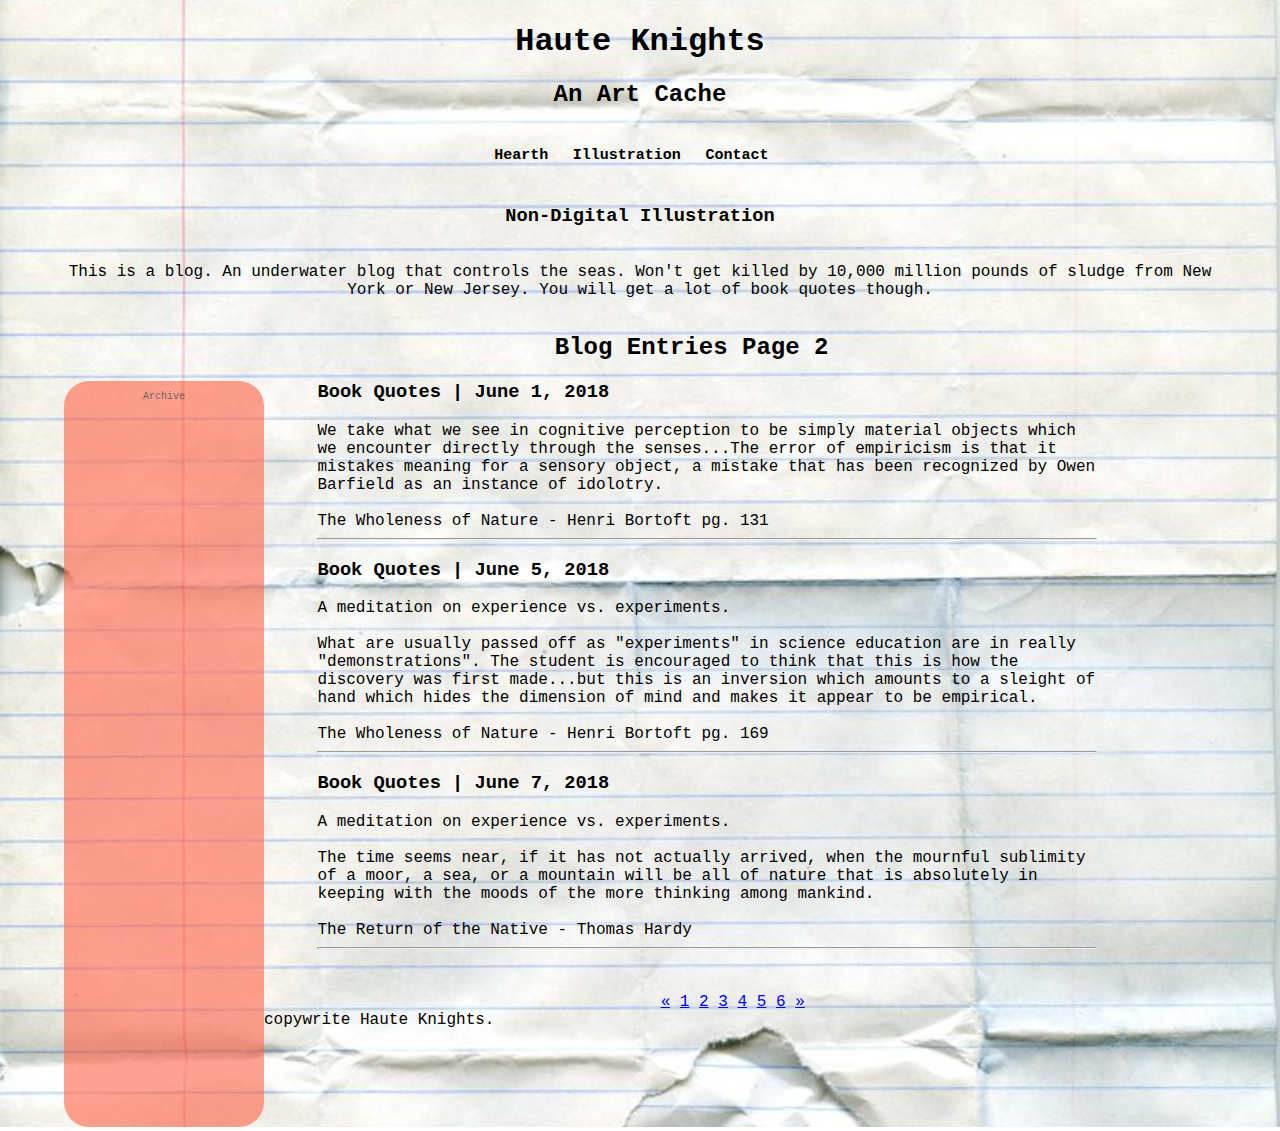
<file: blog/blog_entries/oak_18.html>
<!DOCTYPE html>
    <head>
        <title>Haute Knights</title>
            <link rel="stylesheet" type="text/css" href="../../styles/blog_index.css">
            <link rel="stylesheet" type="text/css" href="http://code.ionicframework.com/ionicons/2.0.1/css/ionicons.min.css">
    </head>

    <body>
      <div id="header_logo">
        <h1>Haute Knights</h1>
        <h2>An Art Cache</h2>
          <div id="nav">
            <ul>
              <li><a href="../../index.html">Hearth</a></li>
              <li><a href="../../illustration.html">Illustration</a></li>
              <li><a href="../../contact.html">Contact</a></li>
            </ul>
          </div>
      </div>

      <section>
        <div id="feature">
        <div id="feature_title">
          <h3>Non-Digital Illustration</h3>
            </div>
              <p> This is a blog. An underwater blog that controls the seas.
              Won't get killed by 10,000 million pounds of sludge from New York
              or New Jersey. You will get a lot of book quotes though.
              </p>
        </div>
      </section>

        <div class = "blog_list">
          <h2>Blog Entries Page 2</h2>
        </div>

        <div class = "sidebar"><p id ="sidetext">Archive</p></div>

        <div class = "entries">

          <h3>Book Quotes | June 1, 2018</h3>
            <article>
            We take what we see in cognitive perception to be simply
            material objects which we encounter directly through the
            senses...The error of empiricism is that it mistakes meaning
            for a sensory object, a mistake that has been recognized by
            Owen Barfield as an instance of idolotry. <br> <br>
            The Wholeness of Nature - Henri Bortoft pg. 131
            </article>
           <hr>

           <h3>Book Quotes | June 5, 2018</h3>
            A meditation on experience vs. experiments.
            <br><br>
            <article>
            What are usually passed off as "experiments" in science
            education are in really "demonstrations". The student is
            encouraged to think that this is how the discovery was first
            made...but this is an inversion which amounts to a sleight of
            hand which hides the dimension of mind and makes it appear
            to be empirical.<br><br>
            The Wholeness of Nature - Henri Bortoft pg. 169
             </article>
            <hr>
            <h3>Book Quotes | June 7, 2018</h3>
             A meditation on experience vs. experiments.
             <br><br>
             <article>
             The time seems near, if it has not actually arrived, when
             the mournful sublimity of a moor, a sea, or a mountain will
             be all of nature that is absolutely in keeping with the moods
             of the more thinking among mankind.
             <br> <br>
             The Return of the Native - Thomas Hardy
            </article>
            <hr>
            <br>
            <br>
           <div class="pagination">
             <a href="#">&laquo;</a>
             <a href="#">1</a>
             <a class="active" href="blog_paginate">2</a>
             <a href="#">3</a>
             <a href="#">4</a>
             <a href="#">5</a>
             <a href="#">6</a>
             <a href="#">&raquo;</a>
            </div>

        </div>

        <div id ="footer">copywrite Haute Knights.</div>
    </body>
</html>
</file>
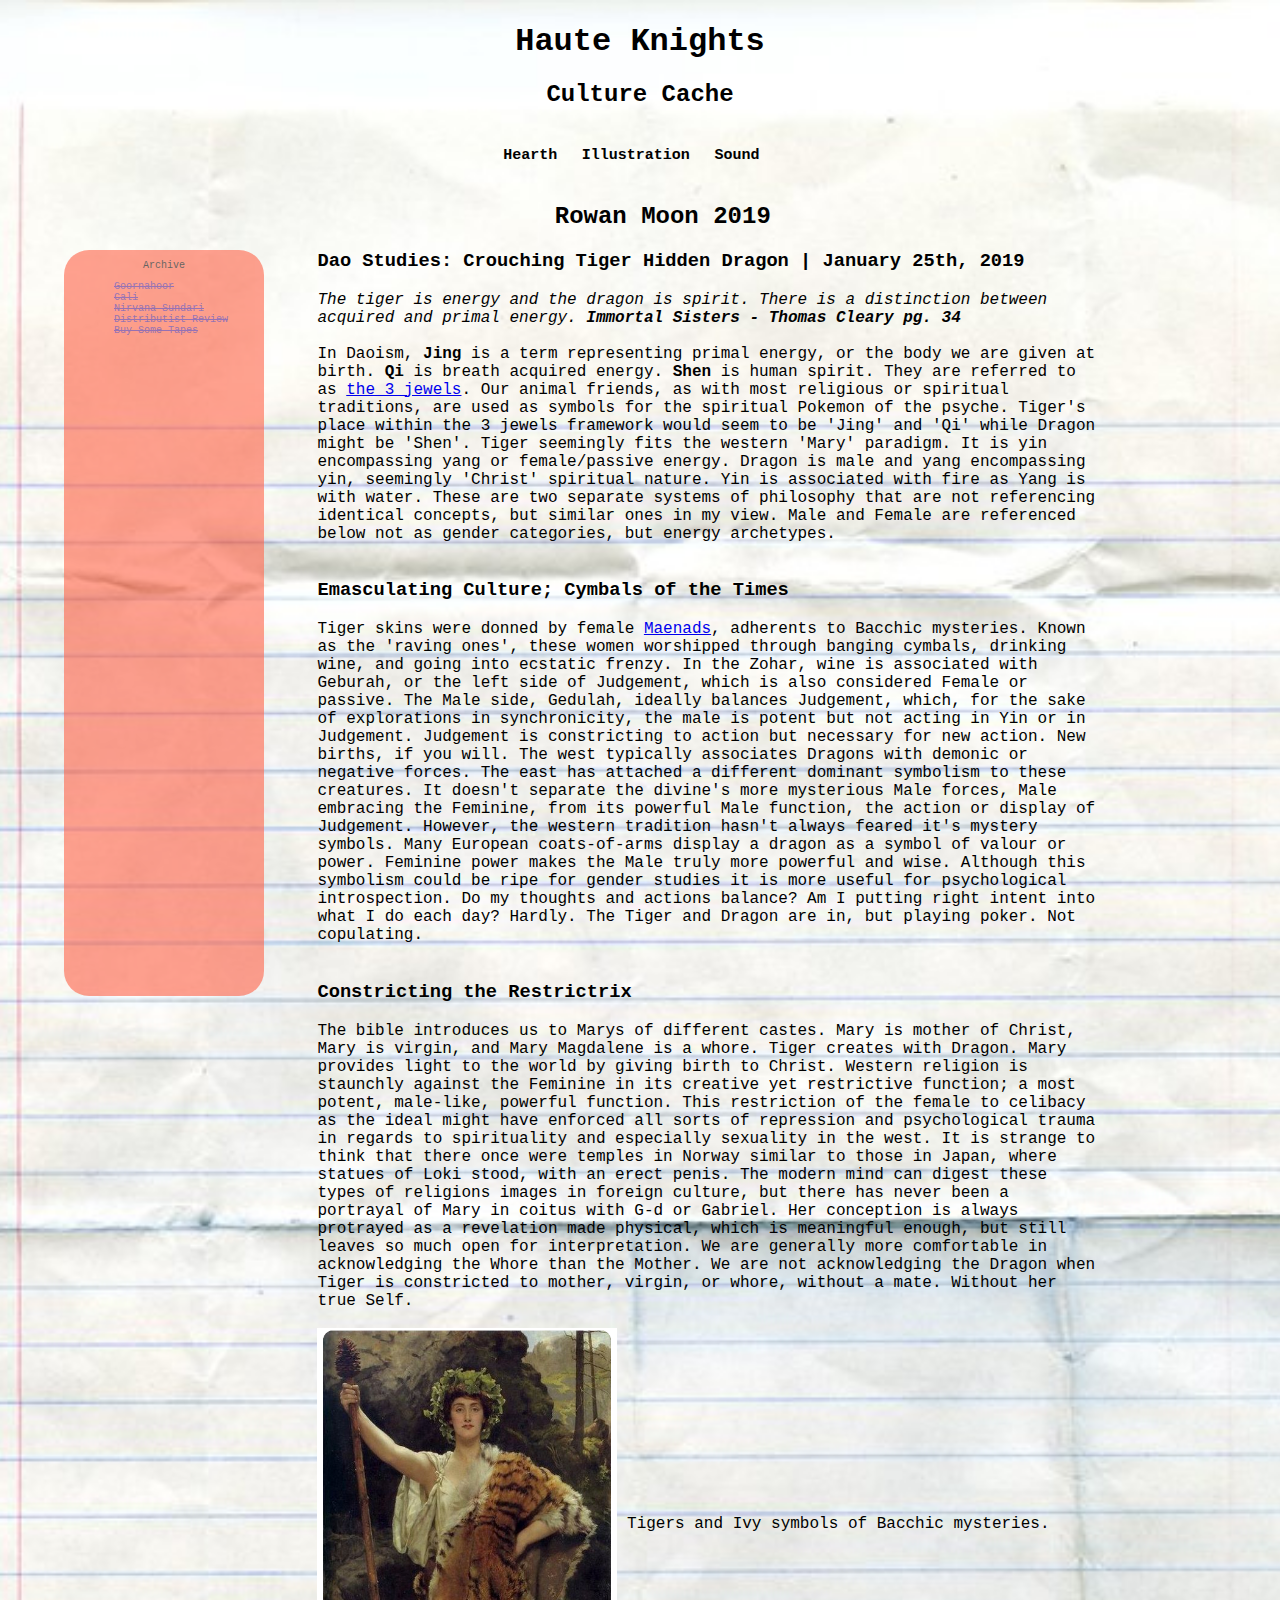
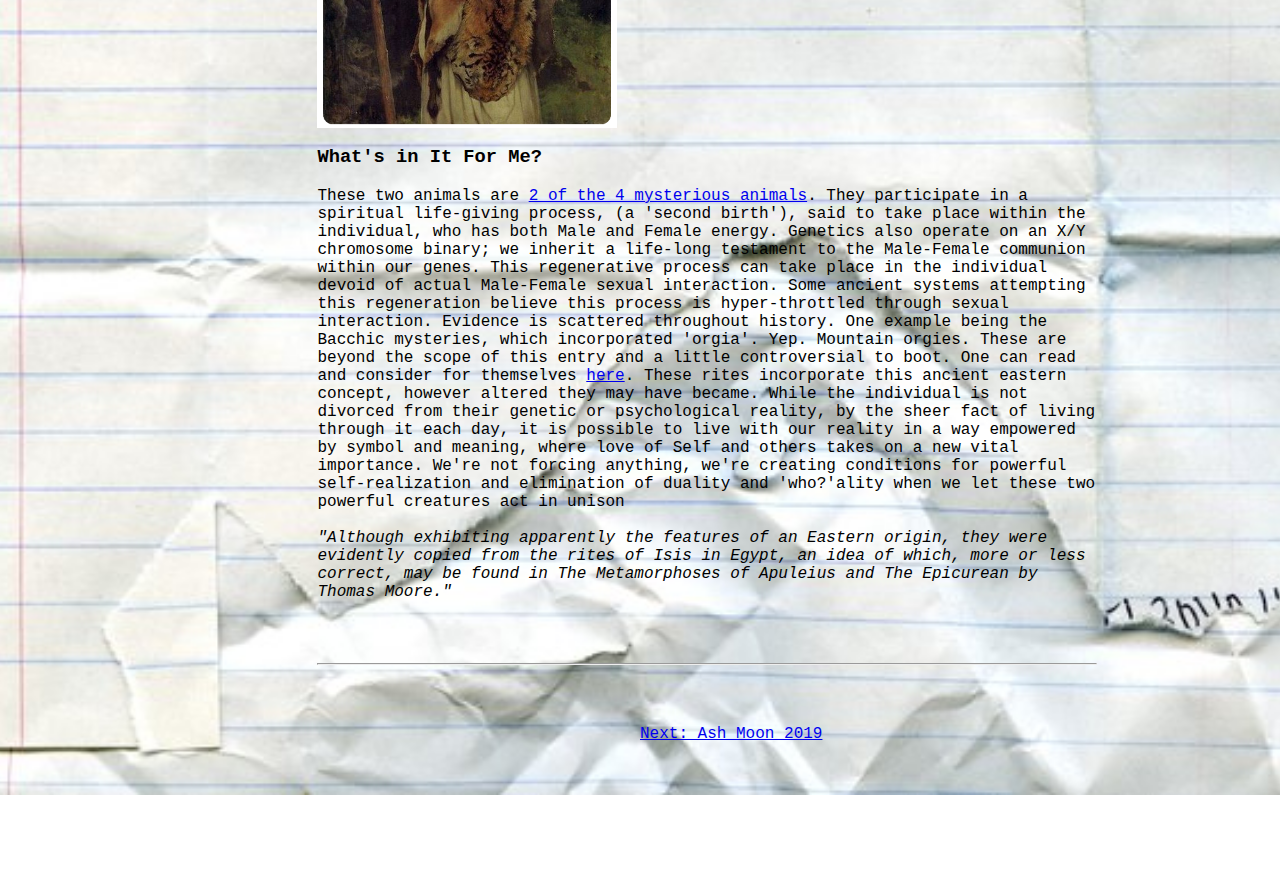
<file: blog/blog_entries/rowan_19.html>
<!DOCTYPE html>
    <head>
        <title>Haute Knights</title>
              <link rel="stylesheet" type="text/css" href="../../styles/blog_index.css">
            <link rel="stylesheet" type="text/css" href="http://code.ionicframework.com/ionicons/2.0.1/css/ionicons.min.css">
    </head>

    <body>
      <div id="header_logo">
        <h1>Haute Knights</h1>
        <h2>Culture Cache</h2>
          <div id="nav">
            <ul>
              <li><a href="../../index.html">Hearth</a></li>
              <li><a href="../../illustration.html">Illustration</a></li>
              <li><a href="../../musics.html">Sound</a></li>
            </ul>
          </div>
      </div>
        <div class = "blog_list">
         <h2>Rowan Moon 2019</h2>
        </div>

        <div class = "sidebar"><p id ="sidetext">Archive</p>
          <a href class "linksy" = "http://www.gornahoor.net">Goornahoor</a>
          <br>
          <a href class "linksy" = "https://wssf417.tumblr.com">Cali</a>
          <br>
          <a href class "linksy" = "http://www.kamakotimandali.com/blog/index.php">Nirvana Sundari</a>
          <br>
          <a href class "linksy" ="http://distributistreview.com/">Distributist Review</a>
          <br>
          <a href class "linksy" ="https://postpoprecords.bandcamp.com/">Buy Some Tapes</a>
        </div>

        <div class = "entries">

          <h3>Dao Studies: Crouching Tiger Hidden Dragon | January 25th, 2019</h3>
            <article>
            <i>The tiger is energy and the dragon is spirit. There
            is a distinction between acquired and primal energy.
            <b>Immortal Sisters - Thomas Cleary pg. 34</b></i>
            <br><br>
            In Daoism, <b>Jing</b> is a term representing primal energy, or the body
            we are given at birth. <b>Qi</b> is breath acquired energy. <b>Shen</b>
            is human spirit. They are referred to as
            <a href="http://www.newworldencyclopedia.org/entry/Jing_Qi_Shen">the 3 jewels</a>.
            Our animal friends, as with most religious or spiritual traditions, are used as symbols
            for the spiritual Pokemon of the psyche. Tiger's place within the 3 jewels framework would
            seem to be 'Jing' and 'Qi' while Dragon might be 'Shen'. Tiger seemingly fits the western
            'Mary' paradigm. It is yin encompassing yang or female/passive energy. Dragon is male and yang
            encompassing yin, seemingly 'Christ' spiritual nature. Yin is associated with fire as Yang is with water.
            These are two separate systems of philosophy that are not referencing identical concepts, but similar ones in my view.
            Male and Female are referenced below not as gender categories, but energy archetypes.<br><br>
            <h3>Emasculating Culture; Cymbals of the Times </h3>
            Tiger skins were donned by female <a href='http://www.maicar.com/GML/MAENADS.html'>Maenads</a>, adherents to Bacchic mysteries.
            Known as the 'raving ones', these women worshipped through banging cymbals, drinking wine, and going into ecstatic frenzy. In the Zohar,
            wine is associated with Geburah, or the left side of Judgement, which is also considered Female or passive. The Male side, Gedulah, ideally
            balances Judgement, which, for the sake of explorations in synchronicity, the male is potent but not acting in Yin or in Judgement. Judgement
            is constricting to action but necessary for new action. New births, if you will. The west typically associates Dragons with demonic or negative forces.
            The east has attached a different dominant symbolism to these creatures. It doesn't separate the divine's more mysterious Male forces, Male embracing the Feminine, from its
            powerful Male function, the action or display of Judgement. However, the western tradition hasn't always feared it's mystery symbols. Many European coats-of-arms display a dragon
            as a symbol of valour or power. Feminine power makes the Male truly more powerful and wise. Although this symbolism could be ripe for gender studies
            it is more useful for psychological introspection. Do my thoughts and actions balance? Am I putting right intent into what I do each day? Hardly.
            The Tiger and Dragon are in, but playing poker. Not copulating.
            <br><br>
            <h3>Constricting the Restrictrix</h3>
            The bible introduces us to Marys of different castes. Mary is mother of Christ, Mary is virgin, and Mary Magdalene is a whore.
            Tiger creates with Dragon. Mary provides light to the world by giving birth to Christ. Western religion is
            staunchly against the Feminine in its creative yet restrictive function; a most potent, male-like, powerful function. This restriction
            of the female to celibacy as the ideal might have enforced all sorts of repression and psychological trauma in regards to spirituality and
            especially sexuality in the west. It is strange to think that there once were temples in Norway similar to those in Japan, where statues
            of Loki stood, with an erect penis. The modern mind can digest these types of religions images in foreign culture, but there has never
            been a portrayal of Mary in coitus with G-d or Gabriel. Her conception is always protrayed as a revelation made physical, which is
            meaningful enough, but still leaves so much open for interpretation. We are generally more comfortable in acknowledging the Whore than the Mother.
            We are not acknowledging the Dragon when Tiger is constricted to mother, virgin, or whore, without a mate. Without her true Self.
            <br><br>
            <img src="blog_assets/bacchic.png" align="middle" alt="Bacchic_priestess" height="400" width="300">
            Tigers and Ivy symbols of Bacchic mysteries.

            <h3>What's in It For Me?</h3>
            These two animals are <a href='http://en.daoinfo.org/wiki/Intercourse_of_Dragon_and_Tiger'>
            2 of the 4 mysterious animals</a>. They participate in a spiritual life-giving process, (a 'second birth'),
            said to take place within the individual, who has both Male and Female energy. Genetics also operate on
            an X/Y chromosome binary; we inherit a life-long testament to the Male-Female communion within our genes. This
            regenerative process can take place in the individual devoid of actual Male-Female sexual interaction.
            Some ancient systems attempting this regeneration believe this process is hyper-throttled through sexual interaction.
            Evidence is scattered throughout history. One example being the Bacchic mysteries, which incorporated 'orgia'. Yep.
            Mountain orgies. These are beyond the scope of this entry and a little controversial to boot. One can read and
            consider for themselves <a href ='https://www.sacred-texts.com/cla/ebm/ebm04.htm'>here</a>. These rites incorporate
            this ancient eastern concept, however altered they may have became. While the individual is not divorced from
            their genetic or psychological reality, by the sheer fact of living through it each day, it is possible to live
            with our reality in a way empowered by symbol and meaning, where love of Self and others takes on a new vital
            importance. We're not forcing anything, we're creating conditions for powerful self-realization and elimination
            of duality and 'who?'ality when we let these two powerful creatures act in unison<br><br>
            <i>"Although exhibiting apparently the features of an Eastern origin, they were evidently copied from the rites
                of Isis in Egypt, an idea of which, more or less correct, may be found in The Metamorphoses of Apuleius and
                The Epicurean by Thomas Moore."</i> <br><br>
             <br><br>
             </article>
            <hr>
            <br>
            <br>
        </div>

        <div id ="footer-index">
            <a href="ash_19.html">Next: Ash Moon 2019</a>
        </div>
           <br><br>
        </div>
    </body>
</html>
</file>
<file: styles/main.css>
@media only screen
  and (min-device-width: 320px)
  and (max-device-width: 480px)
  and (-webkit-min-device-pixel-ratio: 2) {
}

@media only screen
  and (min-device-width: 768px)
  and (max-device-width: 1024px)
  and (-webkit-min-device-pixel-ratio: 1) {

}

body {
width: 90%;
margin: auto;
font-family: monospace, arial;
background: url(../assets/Scan.jpeg);
background-position: center;
background-size: cover;
}

li {font-size: 15px; display: inline; padding: 0.5em; text-align: center;}

ul {padding-right: 5%;}

section {overflow: auto;}

#nav,#feature,#footer,#feature_title,#header_logo {padding: 0.5em; text-align: center;}

#nav ul li a {text-decoration: none; color: black;}

#feature,.news {height: 10em; margin-bottom: 1em; margin-bottom: 1em;}

.column1, .column2, .column3{
width: 31.3%;
float: left;
margin: 1%;
text-align: center;
}

.inputs_con {text-align:center}

.ion-heart {color: black; font-size: 5rem;}
</file>
<file: styles/illustration.css>
@media only screen
  and (min-device-width: 320px)
  and (max-device-width: 480px)
  and (-webkit-min-device-pixel-ratio: 2) {
}

@media only screen
  and (min-device-width: 768px)
  and (max-device-width: 1024px)
  and (-webkit-min-device-pixel-ratio: 1) {

}

body {
width: 90%;
margin: auto;
font-family: monospace;
background: url(../assets/Scan.jpeg);
background-position: center;
background-size: cover;
}

li {font-size: 15px; display: inline; padding: 0.5em; text-align: center;}

ul {padding-right: 5%; text-align: center; }

section {overflow: auto; margin: 5%;}

figcaption {padding-left: 20px;}

p {text-align: center; font-size: 30px;}

figure {
display: block;
width: 202px;
height: 170px;
background-color: #FFDAB9;
padding: 3px;
text-align: left;
border-radius: 10;
}

figure img {
width: 200px;
height: 150px;
border; 1px solid #d6d6d6;
}

#nav,#feature,#footer,#feature_title,#header_logo {padding: 0.5em; text-align: center;}

#rose {width:90%; height:90%; -webkit-transition:.4s all;}

#nav ul li a {text-decoration: none; color: black;}

.pixlist a {padding-right:1%; text-decoration: none; color: black; outline:0;}

.header {padding: 0.5em; text-align: center; margin: 40px 0px 20px 0px;}

.entry {
width: 220px;
float: left;
margin: 10px;
height: 198px;
padding-left: 7%;
}

.transition {
 -webkit-transform: scale(2);
 -moz-transform: scale(2);
 -o-transform: scale(2);
 transform: scale(2);
}
</file>
<file: styles/form.css>
@import "http://fonts.googleapis.com/css?family=Ubuntu";

body {
width: 90%;
margin: auto;
font-family: monospace, arial;
background: url(../assets/Scan.jpeg);
background-position: center;
background-size: cover;
}

a { text-decoration: none; color: black; }

li {font-size: 15px; display: inline; padding: 0.5em; text-align: center;}

ul {padding-right: 5%;}

section {overflow: auto;}

#nav,#feature,#footer,#feature_title,#header_logo {padding: 0.5em; text-align: center;}

p {text-align: center;}
</file>
<file: styles/blog_index.css>
@media only screen
  and (min-device-width: 320px)
  and (max-device-width: 480px)
  and (-webkit-min-device-pixel-ratio: 2) {
}

@media only screen
  and (min-device-width: 768px)
  and (max-device-width: 1024px)
  and (-webkit-min-device-pixel-ratio: 1) {

}

body {
width: 90%;
height: 100%;
margin: auto;
font-family: monospace, arial;
background: url(../assets/blog_background.jpg);
background-position: center;
background-size: cover;
}


.sidebar{
  height: 400px;
  font-size: 10px;
  border-radius: 25px;
  width: 200px;
  background-color: #FF6347;
  float: left;
  opacity: 0.6;
  padding-bottom: 30%;
}

.blog_list h2{padding-left: 42.6%;}

.moon_list a {padding-left: 26.5%; text-decoration: none; color: black; outline:0;}

.sidebar a {padding-left: 25%; text-decoration: line-through;}

#sidetext{text-align: center}

.entries{ width: 780px; padding-left: 22%;}

li {font-size: 15px; display: inline; padding: 0.5em; text-align: center;}

ul {padding-right: 5%;}

.pagination{padding-left: 44%;}

#nav,#feature,#feature_title,#header_logo {padding: 0.1em; text-align: center;}

#footer-index{padding: 1em; padding-left: 50%;}

#nav ul li a {text-decoration: none; color: black; font-weight: bold;}

#feature,.news {height: 8em; margin-bottom: 1em; margin-bottom: 1em;}

.ion-heart {color: black; font-size: 5rem;}
</file>
